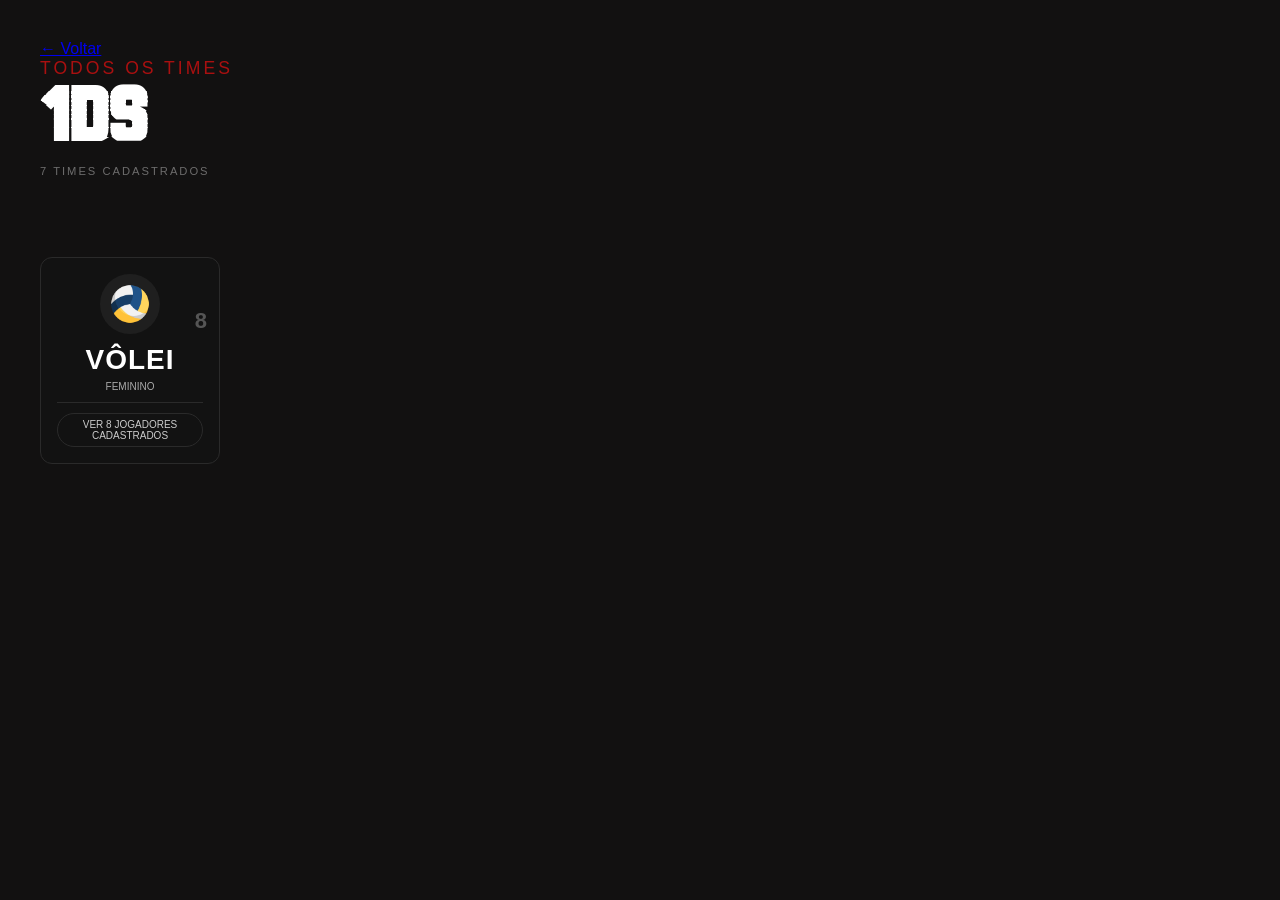
<file: ProjetoInterclasse/screens/turmas/1ds.html>
<!DOCTYPE html>
<html lang="pt-br">
<head>
    <meta charset="utf-8">
    <meta name="viewport" content="width=device-width, initial-scale=1">
    <title>Turma 1DS — Interclasse</title>
    <link rel="stylesheet" href="../css/style.css">
</head>
<body>
    <main style="padding:40px;">
        <a href="../index.html#turmas">← Voltar</a>

        <div class="turmas-header">
            <div class="section-header" style="margin-bottom:0;">
                <div class="section-eyebrow">TODOS OS TIMES</div>
                <h2 class="section-title">1DS</h2>
                <p class="section-subtitle">7 times cadastrados</p>
            </div>       
        </div>

        <div class="cards"> 
            <div class="card">
                <div class="jogadores">8</div>
                <div class="icon">
                    <img src="../../imgs/icons/voleibol.png" width="40" alt="ícone do time">
                </div>
                <h2>VÔLEI</h2>
                <div class="subtitle">FEMININO</div>
                <hr>
               <a href="jogadores/1dsvf.html">VER 8 JOGADORES CADASTRADOS</a> 
            </div>
        </div>

    </main>
</body>
</html>
</file>
<file: ProjetoInterclasse/screens/css/style.css>
/* ============================================
   VARIÁVEIS & RESET
   ============================================ */
* {
    margin: 0;
    padding: 0;
    box-sizing: border-box;
}

@font-face {
    font-family: 'HighJersey';
    src: url('../../fontes/HighJersey/High Jersey.ttf') format('truetype');
}

@font-face {
    font-family: 'Championship';
    src: url('../../fontes/Champ/Championship.ttf') format('truetype');
}

:root {
    /* Cores Principais */
    --color-primary: #121111;
    --color-secondary: #070707;
    --color-red: #A91010;
    --color-red-dark: #A4161A;
    --color-red-button: #820001;
    --color-white: #FFFFFF;
    --color-light-gray: #F5F5F5;
    --color-dark-gray: #191717;
    
    /* Bordas */
    --border-light: rgba(245, 245, 245, 0.12);
    --border-medium: rgba(245, 245, 245, 0.52);
    
    /* Sombras */
    --shadow-red: 0 0 18px rgba(220, 0, 0, 0.6);
    --shadow-white: 0 0 14px rgba(245, 245, 245, 0.25);
    --shadow-card: 0 10px 30px rgba(169, 16, 16, 0.2);
    
    /* Transições */
    --transition-fast: 0.2s ease;
    --transition-normal: 0.25s ease;
    --transition-slow: 0.4s ease;
}

body {
    overflow-x: hidden;
    background-color: var(--color-primary);
    color: var(--color-white);
    font-family: 'Poppins', Arial, sans-serif;
}

/* ============================================
   HEADER & NAVEGAÇÃO
   ============================================ */
header {
    position: fixed;
    top: 0;
    left: 0;
    width: 100%;
    z-index: 100;
}

nav {
    display: flex;
    justify-content: space-between;
    align-items: center;
    padding: 14px 48px;
    background-color: rgba(7, 7, 7, 0.92);
    backdrop-filter: blur(10px);
    border-bottom: 1px solid var(--border-light);
}

.logo h1 {
    font-family: 'Archivo Narrow', sans-serif;
    font-size: 1.5rem;
    font-weight: 700;
    letter-spacing: 1px;
}

.logo span {
    color: var(--color-red-dark);
}

nav ul {
    display: flex;
    gap: 36px;
    list-style: none;
}

nav ul li a {
    text-decoration: none;
    color: var(--color-light-gray);
    font-size: 0.875rem;
    font-family: 'Archivo Narrow', sans-serif;
    letter-spacing: 0.5px;
    transition: color var(--transition-fast);
}

nav ul li a:hover {
    color: var(--color-red-dark);
}

/* ============================================
   HERO SECTION
   ============================================ */
.hero {
    position: relative;
    min-height: 100vh;
    display: flex;
    align-items: stretch;
    overflow: hidden;
    padding-top: 60px;
}

.hero-texture {
    position: absolute;
    inset: 0;
    background-image: url('imgs/Texture.png');
    background-size: 250% 150%;
    background-position: center;
    opacity: 0.2;
    z-index: 0;
}

.hero-blob {
    position: absolute;
    left: -35%;
    top: 10%;
    width: 100%;
    height: 100%;
    border-radius: 100%;
    background: radial-gradient(circle at center, rgba(219, 0, 0, 0.651), transparent 70%);
    filter: blur(100px);
    z-index: 0;
    pointer-events: none;
}

.hero::after {
    content: '';
    position: absolute;
    right: 0;
    top: 0;
    bottom: 0;
    width: 1px;
    background: linear-gradient(to bottom, transparent, var(--border-light), transparent);
}

.hero-left {
    position: relative;
    z-index: 2;
    flex: 1;
    display: flex;
    flex-direction: column;
    justify-content: center;
    padding: 60px 48px 60px 64px;
}

.hero-right {
    position: relative;
    left: -5%;
    z-index: 2;
    flex: 0 0 620px;
    display: flex;
    flex-direction: column;
    justify-content: center;
    padding: 60px 48px 60px 24px;
    gap: 16px;
}

/* Badge */
.badge-hoje {
    display: inline-flex;
    align-items: center;
    gap: 8px;
    border: 1px solid var(--border-medium);
    border-radius: 20px;
    padding: 6px 14px;
    width: fit-content;
    margin-bottom: 28px;
}

.badge-hoje .dot {
    width: 8px;
    height: 8px;
    border-radius: 50%;
    background: var(--color-light-gray);
    opacity: 0.6;
}

.badge-hoje span {
    font-size: 0.75rem;
    text-transform: uppercase;
    letter-spacing: 1.5px;
    color: rgba(245, 245, 245, 0.6);
}

/* Títulos Hero */
.hero-title {
    font-family: 'HighJersey', 'Archivo Narrow', sans-serif;
    line-height: 0.85;
    margin-bottom: 16px;
    font-weight: 500;
}

.hero-title .t1 {
    display: block;
    font-size: 20vh;
    letter-spacing: 1vh;
    color: var(--color-white);
}

.hero-title .t2 {
    display: block;
    font-size: 23vh;
    color: var(--color-red);
    letter-spacing: 1vh;
    margin-top: -2.5%;
}

.hero-sub {
    font-family: 'Championship', 'Archivo Narrow', sans-serif;
    font-size: clamp(28px, 5vw, 52px);
    color: rgba(245, 245, 245, 0.85);
    letter-spacing: 2px;
    margin-bottom: 20px;
}

.hero-desc {
    font-size: 0.95rem;
    line-height: 1.6;
    color: rgba(245, 245, 245, 0.7);
    max-width: 420px;
    margin-bottom: 36px;
}

/* Botões */
.hero-btns {
    display: flex;
    gap: 16px;
    flex-wrap: wrap;
}

.btn-primary {
    display: inline-flex;
    align-items: center;
    justify-content: center;
    padding: 13px 28px;
    background: rgba(130, 0, 0, 0.35);
    color: var(--color-white);
    border: 2px solid var(--color-red-button);
    border-radius: 8px;
    font-family: 'Archivo Narrow', sans-serif;
    font-size: 0.9rem;
    font-weight: 700;
    letter-spacing: 2px;
    text-transform: uppercase;
    cursor: pointer;
    transition: all var(--transition-normal);
    text-decoration: none;
}

.btn-primary:hover {
    background: rgba(130, 0, 0, 0.55);
    box-shadow: var(--shadow-red);
    transform: scale(1.04);
}

.btn-secondary {
    display: inline-flex;
    align-items: center;
    justify-content: center;
    padding: 13px 28px;
    background: transparent;
    color: rgba(245, 245, 245, 0.7);
    border: 2px solid rgba(245, 245, 245, 0.4);
    border-radius: 8px;
    font-family: 'Archivo Narrow', sans-serif;
    font-size: 0.9rem;
    font-weight: 600;
    letter-spacing: 2px;
    text-transform: uppercase;
    cursor: pointer;
    transition: all var(--transition-normal);
    text-decoration: none;
}

.btn-secondary:hover {
    color: var(--color-white);
    border-color: rgba(245, 245, 245, 0.8);
    box-shadow: var(--shadow-white);
    transform: scale(1.04);
}

/* Game Cards */
.game-card {
    display: grid;
    grid-template-columns: 80px 40px 1fr auto;
    grid-template-rows: auto auto;
    column-gap: 16px;
    row-gap: 4px;
    align-items: center;
    background: var(--color-dark-gray);
    border: 1px solid var(--border-medium);
    border-radius: 12px;
    padding: 14px 20px;
    transition: all var(--transition-normal);
}

.game-card:hover {
    border-color: rgba(169, 16, 16, 0.6);
    box-shadow: 0 0 16px rgba(169, 16, 16, 0.15);
}

.gc-hour {
    grid-column: 1;
    grid-row: 1 / 3;
    font-size: 1.2rem;
    font-weight: 700;
    color: var(--color-red);
    padding-right: 16px;
    border-right: 1px solid var(--border-medium);
    text-align: center;
    font-family: 'Archivo Narrow', sans-serif;
    letter-spacing: 1px;
    align-self: center;
}

.gc-icon {
    grid-column: 2;
    grid-row: 1 / 3;
    display: flex;
    align-items: center;
    justify-content: center;
}

.gc-icon img {
    width: 28px;
    height: 28px;
    object-fit: contain;
    opacity: 0.9;
}

.gc-name {
    grid-column: 3;
    grid-row: 1;
    font-size: 0.95rem;
    font-weight: 600;
    letter-spacing: 2px;
    color: var(--color-white);
    font-family: 'Archivo Narrow', sans-serif;
}

.gc-desc {
    grid-column: 3;
    grid-row: 2;
    font-size: 0.72rem;
    text-transform: uppercase;
    color: rgba(245, 245, 245, 0.5);
    letter-spacing: 1px;
}

.gc-badge {
    grid-column: 4;
    grid-row: 1 / 3;
    display: inline-flex;
    align-items: center;
    gap: 7px;
    border: 1.5px solid var(--color-red);
    border-radius: 8px;
    padding: 7px 12px;
    background: rgba(169, 16, 16, 0.1);
    white-space: nowrap;
}

.gc-badge .dot {
    width: 8px;
    height: 8px;
    border-radius: 50%;
    background: var(--color-red);
    flex-shrink: 0;
}

.gc-badge span {
    font-size: 0.75rem;
    font-weight: 700;
    color: var(--color-red);
    text-transform: uppercase;
    letter-spacing: 1px;
    font-family: 'Archivo Narrow', sans-serif;
}

       /* ============================================
           STATS BAR
           ============================================ */
        .stats-bar {
            display: flex;
            justify-content: space-around;
            align-items: center;
            background: var(--color-secondary);
            border-top: 1px solid var(--border-light);
            border-bottom: 1px solid var(--border-light);
            padding: 24px 48px;
            flex-wrap: wrap;
            gap: 20px;
        }

        .stat-item {
            display: flex;
            flex-direction: column;
            align-items: center;
            gap: 4px;
            position: relative;
        }

        .stat-value {
            font-family: 'Archivo Narrow', sans-serif;
            font-size: clamp(2rem, 4vw, 3rem);
            font-weight: 700;
            color: var(--color-white);
            line-height: 1;
            letter-spacing: 1px;
        }

        .stat-label {
            font-size: 0.7rem;
            text-transform: uppercase;
            letter-spacing: 2px;
            color: rgba(245, 245, 245, 0.45);
            font-family: 'Archivo Narrow', sans-serif;
        }

        /* ============================================
           SOBRE SECTION
           ============================================ */
        .sobre-section {
            position: relative;
            min-height: 100vh;
            padding: 100px 64px 80px;
            overflow: hidden;
        }

        .sobre-blob {
            position: absolute;
            right: -20%;
            top: -10%;
            width: 70%;
            height: 80%;
            border-radius: 50%;
            background: radial-gradient(circle at center, rgba(130, 0, 0, 0.767), transparent 70%);
            filter: blur(180px);
            z-index: 0;
            pointer-events: none;
        }

        .sobre-texture {
            position: absolute;
            inset: 0;
            background-image: url('[data-uri]');
            background-size: 100% 100%;
            opacity: 0.07;
            z-index: 0;
        }

        /* Section Header */
        .section-header {
            position: relative;
            z-index: 2;
            margin-bottom: 48px;
        }

        .section-eyebrow {
            font-family: 'Archivo Narrow', sans-serif;
            font-size: 1.1rem;
            color: var(--color-red);
            letter-spacing: 3px;
            text-transform: uppercase;
            margin-bottom: 8px;
        }

        .section-title {
            font-family: 'Championship', sans-serif;
            font-size: clamp(36px, 6vw, 72px);
            color: var(--color-white);
            line-height: 1;
            letter-spacing: 2px;
        }

        /* Info Card */
        .info-card {
            position: relative;
            z-index: 2;
            background: var(--color-dark-gray);
            border: 1px solid var(--border-medium);
            border-radius: 14px;
            overflow: hidden;
            width: 95%;
            margin-left: 2%;
        }

        .info-row {
            display: grid;
            grid-template-columns: 160px 1fr 1fr;
            align-items: center;
            border-bottom: 1px solid var(--border-light);
        }

        .info-row:last-of-type {
            border-bottom: none;
        }

        .info-label {
            padding: 22px 24px;
            font-family: 'Archivo Narrow', sans-serif;
            font-size: 1.2rem;
            font-weight: 700;
            letter-spacing: 3px;
            text-transform: uppercase;
            color: var(--color-red);
            border-right: 1px solid var(--border-light);
        }

        .info-value {
            padding: 22px 28px;
            font-family: 'Archivo Narrow', sans-serif;
            font-size: 1rem;
            font-weight: 700;
            letter-spacing: 1px;
            color: var(--color-white);
            border-right: 1px solid var(--border-light);
        }

        .info-detail {
            padding: 22px 28px;
            font-size: 0.9rem;
            color: rgba(245, 245, 245, 0.65);
        }

        /* Gallery */
        .gallery {
            display: grid;
            grid-template-columns: repeat(3, 1fr);
            gap: 16px;
            padding: 20px;
        }

        .gallery-item {
            border-radius: 10px;
            overflow: hidden;
            aspect-ratio: 4/3;
            border: 1px solid var(--border-light);
            background: var(--color-dark-gray);
            position: relative;
            cursor: pointer;
        }

        .gallery-item img {
            width: 100%;
            height: 100%;
            object-fit: cover;
            display: block;
            transition: all var(--transition-slow);
            filter: brightness(0.85) saturate(0.8);
        }

        .gallery-item:hover img {
            transform: scale(1.06);
            filter: brightness(1) saturate(1);
        }

        .gallery-item::after {
            content: '';
            position: absolute;
            inset: 0;
            background: linear-gradient(to top, rgba(130, 0, 0, 0.3), transparent 60%);
            opacity: 0;
            transition: opacity var(--transition-slow);
        }

        .gallery-item:hover::after {
            opacity: 1;
        }

        /* ============================================
           MODALIDADES SECTION
           ============================================ */
        .modalidades-section {
            position: relative;
            padding: 100px 64px;
            overflow: hidden;
            background: linear-gradient(180deg, var(--color-primary) 0%, #0a0a0a 100%);
        }

        .modalidades-texture {
            position: absolute;
            inset: 0;
            background-image: url('[data-uri]');
            background-size: 200% 100%;
            opacity: 0.05;
            z-index: 0;
        }

        .modalidades-blob {
            position: absolute;
            left: -30%;
            bottom: -20%;
            width: 80%;
            height: 70%;
            border-radius: 50%;
            background: radial-gradient(circle at center, rgba(169, 16, 16, 0.4), transparent 70%);
            filter: blur(150px);
            z-index: 0;
            pointer-events: none;
        }

        /* Grid de Modalidades */
        .modalidades-grid {
            position: relative;
            z-index: 2;
            display: grid;
            grid-template-columns: repeat(auto-fit, minmax(320px, 1fr));
            gap: 28px;
            max-width: 1400px;
            margin: 0 auto;
        }

        /* Card Individual */
        .modalidade-card {
            background: var(--color-dark-gray);
            border: 1px solid var(--border-light);
            border-radius: 20px;
            padding: 32px 28px;
            transition: all var(--transition-normal);
            position: relative;
            overflow: hidden;
        }

        .modalidade-card::before {
            content: '';
            position: absolute;
            top: 0;
            left: -100%;
            width: 100%;
            height: 100%;
            background: linear-gradient(90deg, transparent, rgba(169, 16, 16, 0.08), transparent);
            transition: left 0.6s ease;
        }

        .modalidade-card:hover {
            border-color: var(--color-red);
            transform: translateY(-6px);
            box-shadow: var(--shadow-card);
        }

        .modalidade-card:hover::before {
            left: 100%;
        }

        /* Ícone */
        .modalidade-icon {
            width: 70px;
            height: 70px;
            background: rgba(95, 85, 85, 0.15);
            border-radius: 18px;
            display: flex;
            align-items: center;
            justify-content: center;
            margin-bottom: 24px;
            transition: all var(--transition-normal);
        }

        .modalidade-card:hover .modalidade-icon {
            background: rgba(169, 16, 16, 0.3);
            transform: scale(1.05);
        }

        .modalidade-icon i {
            font-size: 2.5rem;
            color: var(--color-red);
        }

        /* Título */
        .modalidade-title {
            font-family: 'Championship', sans-serif;
            font-size: 1.6rem;
            font-weight: 700;
            letter-spacing: 2px;
            margin-bottom: 20px;
            color: var(--color-white);
        }

        /* Stats */
        .modalidade-stats {
            display: flex;
            flex-direction: column;
            gap: 12px;
            margin-bottom: 24px;
        }

        .modalidade-stats span {
            display: flex;
            align-items: center;
            gap: 12px;
            font-size: 0.85rem;
            font-family: 'Archivo Narrow', sans-serif;
            letter-spacing: 1px;
            color: rgba(245, 245, 245, 0.7);
        }

        .modalidade-stats i {
            width: 22px;
            color: var(--color-red);
            font-size: 0.95rem;
        }

        /* Badge */
        .modalidade-badge {
            display: inline-block;
            padding: 8px 18px;
            background: rgba(169, 16, 16, 0.15);
            border: 1px solid rgba(169, 16, 16, 0.3);
            border-radius: 30px;
            font-size: 0.7rem;
            font-weight: 600;
            letter-spacing: 1.5px;
            text-transform: uppercase;
            color: var(--color-red);
            transition: all var(--transition-normal);
        }

        .modalidade-card:hover .modalidade-badge {
            background: rgba(169, 16, 16, 0.3);
            border-color: var(--color-red);
        }

        /* Card Admin */
        .modalidade-card.admin-card {
            background: linear-gradient(135deg, var(--color-dark-gray) 0%, #1a1a1a 100%);
            border-style: dashed;
        }

        .modalidade-badge.admin {
            background: rgba(100, 100, 100, 0.15);
            border-color: rgba(100, 100, 100, 0.3);
            color: rgba(245, 245, 245, 0.5);
        }

        /* ============================================
           CONFRONTOS DO DIA
           ============================================ */
        .confrontos-section {
            position: relative;
            min-height: 100vh;
            padding: 100px 64px 80px;
            overflow: hidden;
        }

        .confrontos-section .sobre-texture { 
            opacity: 0.06; 
        }

        /* Header da seção */
        .confrontos-header {
            display: flex;
            align-items: center;
            justify-content: space-between;
            margin-bottom: 32px;
            position: relative;
            z-index: 2;
            flex-wrap: wrap;
            gap: 16px;
        }

        .confrontos-titulo {
            display: flex; 
            flex-direction: column; 
            gap: 4px;
        }

        .confrontos-titulo .section-eyebrow { 
            margin-bottom: 0; 
        }

        .confrontos-titulo h2 {
            font-family: 'Championship', sans-serif;
            font-size: clamp(28px, 4vw, 52px);
            color: var(--white);
            letter-spacing: 2px;
            line-height: 1;
        }

        .btn-registrar {
            display: inline-flex; 
            align-items: center; 
            gap: 8px;
            padding: 12px 22px;
            background: rgba(130, 0, 0, 0.48);
            border: 1.8px solid var(--color-red-button);
            border-radius: 8px;
            color: var(--color-white);
            font-family: 'Archivo Narrow', sans-serif;
            font-size: 0.85rem; 
            font-weight: 700;
            letter-spacing: 2px; 
            text-transform: uppercase;
            cursor: pointer; 
            text-decoration: none;
            transition: background 0.2s, transform 0.2s;
        }

        .btn-registrar:hover { 
            background: rgba(160, 0, 0, 0.6); 
            transform: scale(1.03); 
        }

        /* Cards de stats */
        .confrontos-stats {
            display: grid;
            grid-template-columns: repeat(4, 1fr);
            gap: 14px;
            margin-bottom: 36px;
            position: relative;
            z-index: 2;
        }

        .conf-stat {
            background: var(--color-dark-gray);
            border: 1px solid var(--border-light);
            border-radius: 10px;
            padding: 18px 20px;
            display: flex; 
            flex-direction: column; 
            gap: 6px;
        }

        .conf-stat-label { 
            font-size: 0.65rem; 
            text-transform: uppercase; 
            letter-spacing: 2px; 
            color: rgba(245,245,245,0.4); 
            font-family: 'Archivo Narrow', sans-serif; 
        }

        .conf-stat-value { 
            font-family: 'Archivo Narrow', sans-serif; 
            font-size: 2rem; 
            font-weight: 700;
            color: var(--color-white); 
            line-height: 1; 
            letter-spacing: 1px; 
        }

        .conf-stat-sub { 
            font-size: 0.65rem; 
            color: rgba(245,245,245,0.35); 
            font-family: 'Archivo Narrow', sans-serif; 
        }

        /* Divisor de seção */
        .conf-divider {
            display: flex; 
            align-items: center; 
            gap: 12px;
            margin-bottom: 16px;
            position: relative; 
            z-index: 2;
        }

        .conf-divider-label {
            font-size: 0.7rem; 
            text-transform: uppercase; 
            letter-spacing: 3px;
            color: rgba(245,245,245,0.4);
            font-family: 'Archivo Narrow', sans-serif;
            white-space: nowrap;
        }

        .conf-divider-line {
            flex: 1; 
            height: 1px;
            background: var(--border-light);
        }

        /* Card de jogo */
        .conf-card {
            display: grid;
            grid-template-columns: 130px 1fr auto;
            align-items: center;
            gap: 0;
            background: var(--color-dark-gray);
            border: 1px solid var(--border-light);
            border-radius: 12px;
            margin-bottom: 12px;
            overflow: hidden;
            position: relative;
            z-index: 2;
            transition: border-color 0.25s;
        }

        .conf-card:hover { 
            border-color: var(--color-red); 
        }

        .conf-card.ao-vivo { 
            border-left: 3px solid var(--color-red); 
        }

        /* Coluna esquerda */
        .conf-card-esporte {
            display: flex; 
            flex-direction: column;
            padding: 20px 20px;
            border-right: 1px solid var(--border-light);
            gap: 6px;
        }

        .conf-card-esporte-topo {
            display: flex; 
            align-items: center; 
            gap: 8px;
        }

        .conf-card-esporte-topo img {
            width: 22px; 
            height: 22px;
            object-fit: contain; 
            opacity: 0.85;
        }

        .conf-card-esporte-nome {
            font-family: 'Archivo Narrow', sans-serif;
            font-size: 0.75rem; 
            font-weight: 700;
            letter-spacing: 2px; 
            text-transform: uppercase;
            color: var(--color-white);
        }

        .conf-card-hora {
            font-family: 'Archivo Narrow', sans-serif;
            font-size: 0.7rem; 
            color: rgba(245,245,245,0.4);
            letter-spacing: 1px;
        }

        /* Coluna central */
        .conf-card-confronto {
            display: flex;
            align-items: center;
            justify-content: center;
            gap: 20px;
            padding: 20px 32px;
            flex: 1;
            flex-wrap: wrap;
        }

        .conf-card-confronto::before {
            content: '';
            position: absolute;
            top: -100%;
            left: 0;
            width: 100%;
            height: 100%;
            background: linear-gradient(90deg, transparent, rgba(169, 16, 16, 0.08), transparent);
            transition: top .4s ease;
        }

        .conf-card:hover .conf-card-confronto::before {
            top: 100%;
        }

        .conf-time {
            display: flex; 
            align-items: center; 
            gap: 12px;
        }

        .conf-time-logo {
            width: 44px; 
            height: 44px;
            border-radius: 50%;
            overflow: hidden;
            border: 2px solid var(--border-light);
            background: var(--color-main);
            flex-shrink: 0;
            display: flex;
            align-items: center;
            justify-content: center;
        }

        .conf-time-logo img { 
            width: 100%; 
            height: 100%; 
            object-fit: cover; 
        }

        .conf-time-nome {
            font-family: 'Archivo Narrow', sans-serif;
            font-size: 1.3rem; 
            font-weight: 700;
            color: var(--color-white); 
            letter-spacing: 2px;
        }

        .conf-placar {
            display: flex; 
            align-items: center; 
            gap: 14px;
            font-family: 'Archivo Narrow', sans-serif;
            font-size: 2rem; 
            font-weight: 700;
            color: var(--color-white); 
            letter-spacing: 3px;
        }

        .conf-x {
            font-size: 1rem; 
            color: rgba(245,245,245,0.3);
            font-family: 'Archivo Narrow', sans-serif;
            font-weight: 700; 
            letter-spacing: 2px;
        }

        /* Coluna direita */
        .conf-card-status {
            padding: 20px 24px;
            border-left: 1px solid var(--border-light);
            display: flex; 
            align-items: center; 
            justify-content: center;
            min-width: 130px;
        }

        .status-badge {
            display: inline-flex; 
            align-items: center; 
            gap: 7px;
            padding: 7px 14px;
            border-radius: 8px;
            font-family: 'Archivo Narrow', sans-serif;
            font-size: 0.75rem; 
            font-weight: 700;
            letter-spacing: 1px; 
            text-transform: uppercase;
            white-space: nowrap;
        }

        .status-badge.ao-vivo {
            background: rgba(169,16,16,0.12);
            border: 1.5px solid var(--color-red);
            color: var(--color-red);
        }

        .status-badge.em-breve {
            background: rgba(100,100,255,0.08);
            border: 1.5px solid rgba(150,150,255,0.4);
            color: rgba(180,180,255,0.8);
        }

        .status-badge .dot {
            width: 7px; 
            height: 7px;
            border-radius: 50%;
            flex-shrink: 0;
        }

        .status-badge.ao-vivo .dot { 
            background: var(--color-red); 
        }

        .status-badge.em-breve .dot { 
            background: rgba(150,150,255,0.7); 
        }

        /* ============================================
           MODAL LOGIN
           ============================================ */
        .modal-overlay {
            position: fixed;
            inset: 0;
            background: rgba(0, 0, 0, 0.85);
            backdrop-filter: blur(8px);
            z-index: 200;
            display: flex;
            align-items: center;
            justify-content: center;
            opacity: 0;
            pointer-events: none;
            transition: opacity var(--transition-normal);
        }

        .modal-overlay.open {
            opacity: 1;
            pointer-events: all;
        }

        .modal {
            background: var(--color-dark-gray);
            border: 1px solid var(--border-light);
            border-radius: 20px;
            width: 100%;
            max-width: 420px;
            overflow: hidden;
            transform: translateY(30px);
            transition: transform var(--transition-normal);
        }

        .modal-overlay.open .modal {
            transform: translateY(0);
        }

        .modal-header {
            background: var(--color-primary);
            border-bottom: 1px solid var(--border-light);
            padding: 28px 32px;
            text-align: center;
            position: relative;
        }

        .modal-logo {
            font-family: 'Archivo Narrow', sans-serif;
            font-size: 1.6rem;
            font-weight: 700;
            letter-spacing: 1px;
        }

        .modal-logo span {
            color: var(--color-red-dark);
        }

        .modal-subtitle {
            font-size: 0.7rem;
            color: rgba(245, 245, 245, 0.4);
            letter-spacing: 2px;
            text-transform: uppercase;
            margin-top: 6px;
            font-family: 'Archivo Narrow', sans-serif;
        }

        .modal-close {
            position: absolute;
            top: 16px;
            right: 18px;
            background: var(--color-dark-gray);
            border: 1px solid var(--border-light);
            color: var(--color-white);
            width: 32px;
            height: 32px;
            border-radius: 10px;
            cursor: pointer;
            font-size: 0.9rem;
            display: flex;
            align-items: center;
            justify-content: center;
            transition: all var(--transition-fast);
        }

        .modal-close:hover {
            background: rgba(169, 16, 16, 0.2);
            border-color: var(--color-red);
        }

        .modal-body {
            padding: 32px;
            display: flex;
            flex-direction: column;
            gap: 22px;
        }

        .modal-field {
            display: flex;
            flex-direction: column;
            gap: 8px;
        }

        .modal-field label {
            font-size: 0.7rem;
            font-weight: 700;
            letter-spacing: 2px;
            text-transform: uppercase;
            color: rgba(245, 245, 245, 0.55);
            font-family: 'Archivo Narrow', sans-serif;
        }

        .modal-field input {
            background: var(--color-primary);
            border: 1px solid var(--border-light);
            border-radius: 10px;
            padding: 14px 16px;
            color: var(--color-white);
            font-size: 0.9rem;
            font-family: 'Poppins', sans-serif;
            outline: none;
            transition: all var(--transition-fast);
        }

        .modal-field input::placeholder {
            color: rgba(245, 245, 245, 0.25);
        }

        .modal-field input:focus {
            border-color: rgba(169, 16, 16, 0.7);
            box-shadow: 0 0 0 3px rgba(169, 16, 16, 0.12);
        }

        .modal-role {
            display: flex;
            flex-direction: column;
            gap: 8px;
        }

        .modal-role label {
            font-size: 0.7rem;
            font-weight: 700;
            letter-spacing: 2px;
            text-transform: uppercase;
            color: rgba(245, 245, 245, 0.55);
            font-family: 'Archivo Narrow', sans-serif;
        }

        .role-toggle {
            display: flex;
            gap: 12px;
        }

        .role-btn {
            flex: 1;
            padding: 12px;
            border-radius: 10px;
            border: 1.5px solid var(--border-light);
            background: transparent;
            color: rgba(245, 245, 245, 0.5);
            font-family: 'Archivo Narrow', sans-serif;
            font-size: 0.8rem;
            font-weight: 700;
            letter-spacing: 1.5px;
            text-transform: uppercase;
            cursor: pointer;
            transition: all var(--transition-fast);
        }

        .role-btn.active {
            background: rgba(130, 0, 0, 0.5);
            border-color: var(--color-red-button);
            color: var(--color-white);
        }

        .role-btn:not(.active):hover {
            border-color: rgba(245, 245, 245, 0.4);
            color: var(--color-white);
        }

        .modal-submit {
            width: 100%;
            padding: 14px;
            background: rgba(130, 0, 0, 0.5);
            border: 1.8px solid var(--color-red-button);
            color: var(--color-white);
            border-radius: 10px;
            font-family: 'Archivo Narrow', sans-serif;
            font-size: 1rem;
            font-weight: 700;
            letter-spacing: 3px;
            text-transform: uppercase;
            cursor: pointer;
            transition: all var(--transition-fast);
            margin-top: 8px;
        }

        .modal-submit:hover {
            background: rgba(160, 0, 0, 0.6);
            transform: scale(1.02);
        }

        .modal-footer {
            background: var(--color-primary);
            border-top: 1px solid var(--border-light);
            padding: 16px 32px;
            text-align: center;
            font-size: 0.75rem;
            color: rgba(245, 245, 245, 0.4);
            font-family: 'Archivo Narrow', sans-serif;
        }


                /* ============================================
           CALENDÁRIO DE JOGOS
           ============================================ */
        .calendario-section {
            position: relative;
            min-height: 100vh;
            padding: 100px 64px 80px;
            overflow: hidden;
        }
 
        .calendario-section .sobre-texture { opacity: 0.06; }
 
        .calendario-header {
            display: flex;
            align-items: flex-end;
            justify-content: space-between;
            margin-bottom: 40px;
            position: relative;
            z-index: 2;
        }
 
        .btn-agendar {
            display: inline-flex; align-items: center; gap: 8px;
            padding: 12px 22px;
            background: rgba(130,0,0,0.48);
            border: 1.8px solid var(--color-red-button);
            border-radius: 8px;
            color: var(--color-white);
            font-family: 'Archivo Narrow', sans-serif;
            font-size: 0.85rem; font-weight: 700;
            letter-spacing: 2px; text-transform: uppercase;
            cursor: pointer; text-decoration: none;
            transition: background 0.2s, transform 0.2s;
        }
        .btn-agendar:hover { background: rgba(160,0,0,0.6); transform: scale(1.03); color: var(--color-white); }
 
        /* ---- ABAS DE DATA ---- */
        .dias-tabs {
            display: flex;
            gap: 12px;
            margin-bottom: 36px;
            position: relative;
            z-index: 2;
            flex-wrap: wrap;
        }
 
        .dia-tab {
            display: flex; flex-direction: column; align-items: center;
            padding: 16px 24px;
            background: var(--color-dark-gray);
            border: 1px solid var(--border-light);
            border-radius: 10px;
            cursor: pointer;
            min-width: 120px;
            transition: border-color 0.2s, background 0.2s;
            user-select: none;
        }
        .dia-tab:hover { border-color: var(--border-medium); }
        .dia-tab.active { border-color: var(--color-red); background: rgba(169,16,16,0.08); }
 
        .dia-tab .tab-label { font-size: 0.6rem; text-transform: uppercase; letter-spacing: 2px; color: rgba(245,245,245,0.35); font-family: 'Archivo Narrow', sans-serif; margin-bottom: 4px; }
        .dia-tab .tab-num   { font-family: 'Archivo Narrow', sans-serif; font-size: 1.9rem; font-weight: 700; color: var(--color-white); line-height: 1; }
        .dia-tab .tab-status{ font-size: 0.58rem; text-transform: uppercase; letter-spacing: 1px; color: rgba(245,245,245,0.3); font-family: 'Archivo Narrow', sans-serif; margin-top: 4px; }
        .dia-tab.active .tab-num    { color: var(--color-red); }
        .dia-tab.active .tab-status { color: rgba(169,16,16,0.8); }
 
        /* ---- CORPO: lista + detalhe ---- */
        .cal-body {
            display: grid;
            grid-template-columns: 240px 1fr;
            gap: 16px;
            position: relative;
            z-index: 2;
            min-height: 340px;
        }
 
        /* Lista de partidas */
        .cal-lista {
            display: flex;
            flex-direction: column;
            gap: 8px;
        }
 
        .cal-item {
            display: flex; align-items: center; gap: 12px;
            padding: 14px 16px;
            background: var(--color-dark-gray);
            border: 1px solid var(--border-light);
            border-radius: 8px;
            cursor: pointer;
            transition: border-color 0.2s, background 0.2s;
            user-select: none;
        }
        .cal-item:hover  { border-color: var(--border-medium); }
        .cal-item.active { border-color: var(--color-red); background: rgba(169,16,16,0.08); }
 
        .cal-item-icon { width: 26px; height: 26px; object-fit: contain; opacity: 0.85; flex-shrink: 0; }
 
        .cal-item-info { display: flex; flex-direction: column; gap: 2px; }
        .cal-item-nome { font-family: 'Archivo Narrow', sans-serif; font-size: 0.82rem; font-weight: 700; letter-spacing: 1px; color: var(--color-white); text-transform: uppercase; }
        .cal-item-hora { font-size: 0.65rem; letter-spacing: 1px; color: var(--color-red); font-family: 'Archivo Narrow', sans-serif; text-transform: uppercase; }
 
        /* Detalhe da partida */
        .cal-detalhe {
            background: var(--color-dark-gray);
            border: 1px solid var(--border-medium);
            border-radius: 12px;
            padding: 32px 36px;
            display: flex;
            flex-direction: column;
            gap: 24px;
            transition: opacity 0.2s;
        }
 
        .cal-detalhe.hidden { opacity: 0; pointer-events: none; }
 
        /* Topo do detalhe */
        .cal-det-topo {
            display: flex; align-items: center; gap: 12px;
            padding-bottom: 20px;
            border-bottom: 1px solid var(--border-light);
        }
        .cal-det-topo img { width: 28px; height: 28px; object-fit: contain; opacity: 0.85; }
        .cal-det-modalidade { font-family: 'Archivo Narrow', sans-serif; font-size: 0.78rem; font-weight: 700; letter-spacing: 2px; text-transform: uppercase; color: rgba(245,245,245,0.5); }
        .cal-det-hora { font-family: 'Archivo Narrow', sans-serif; font-size: 0.78rem; color: var(--color-red); letter-spacing: 1px; margin-left: auto; }
 
        /* Placar / Times */
        .cal-det-placar {
            display: flex;
            align-items: center;
            justify-content: center;
            gap: 28px;
        }
 
        .cal-det-time {
            display: flex; flex-direction: column; align-items: center; gap: 10px;
            flex: 1;
        }
        .cal-det-logo {
            width: 68px; height: 68px;
            border-radius: 50%;
            border: 2px solid var(--border-light);
            background: var(--color-primary, #121111);
            overflow: hidden;
            display: flex; align-items: center; justify-content: center;
        }
        .cal-det-logo img { width: 100%; height: 100%; object-fit: cover; }
        .cal-det-nome  { font-family: 'Archivo Narrow', sans-serif; font-size: 1.5rem; font-weight: 700; color: var(--color-white); letter-spacing: 3px; }
        .cal-det-turma { font-size: 0.62rem; text-transform: uppercase; letter-spacing: 1px; color: rgba(245,245,245,0.35); font-family: 'Archivo Narrow', sans-serif; text-align: center; }
 
        .cal-det-score {
            display: flex;
            flex-direction: row;
            align-items: center;
            justify-content: center;
            gap: 12px;
            flex: 0 0 140px;
        }
        .cal-det-score-num { font-family: 'Archivo Narrow', sans-serif; font-size: 3rem; font-weight: 700; color: var(--color-white); letter-spacing: 2px; line-height: 1; }
        .cal-det-score-vs  { font-size: 1rem; text-transform: uppercase; letter-spacing: 3px; color: rgba(245,245,245,0.25); font-family: 'Archivo Narrow', sans-serif; font-weight: 700; }
 
        /* Info grid */
        .cal-det-info {
            display: grid;
            grid-template-columns: repeat(4, 1fr);
            gap: 10px;
        }
        .cal-det-info-item {
            background: #121111;
            border: 1px solid var(--border-light);
            border-radius: 8px;
            padding: 12px 14px;
            display: flex; flex-direction: column; gap: 4px;
        }
        .cal-det-info-label { font-size: 0.58rem; text-transform: uppercase; letter-spacing: 2px; color: rgba(245,245,245,0.3); font-family: 'Archivo Narrow', sans-serif; }
        .cal-det-info-value { font-family: 'Archivo Narrow', sans-serif; font-size: 0.9rem; font-weight: 700; color: var(--color-white); letter-spacing: 1px; }
 
        /* Placeholder vazio */
        .cal-empty {
            display: flex; align-items: center; justify-content: center;
            height: 100%;
            color: rgba(245,245,245,0.2);
            font-family: 'Archivo Narrow', sans-serif;
            font-size: 0.85rem;
            letter-spacing: 2px;
            text-transform: uppercase;
            border: 1px dashed var(--border-light);
            border-radius: 12px;
        }
 
        @media (max-width: 900px) {
            .calendario-section { padding: 100px 32px 60px; }
            .cal-body { grid-template-columns: 1fr; }
        }
        @media (max-width: 600px) {
            .calendario-section { padding: 100px 20px 60px; }
            .cal-det-info { grid-template-columns: repeat(2,1fr); }
            .cal-det-placar { gap: 16px; }
        }

        /* ============================================
           RESPONSIVO
           ============================================ */
        @media (max-width: 1024px) {
            .hero-right {
                flex: 0 0 450px;
            }
            .confrontos-stats {
                grid-template-columns: repeat(2, 1fr);
            }
        }

        @media (max-width: 900px) {
            .hero { 
                flex-direction: column; 
            }
            .hero-right { 
                flex: unset; 
                padding: 0 32px 48px; 
                left: 0;
            }
            .hero-left { 
                padding: 48px 32px 24px; 
            }
            .hero-title .t1 { 
                font-size: clamp(60px, 18vw, 110px); 
            }
            .hero-title .t2 { 
                font-size: clamp(80px, 22vw, 140px); 
            }
            .sobre-section { 
                padding: 100px 32px 60px; 
            }
            .info-row { 
                grid-template-columns: 120px 1fr; 
            }
            .info-detail { 
                grid-column: 2; 
            }
            .gallery { 
                grid-template-columns: 1fr 1fr; 
            }
            .conf-card {
                grid-template-columns: 1fr;
            }
            .conf-card-esporte {
                border-right: none;
                border-bottom: 1px solid var(--border-light);
                flex-direction: row;
                justify-content: space-between;
                align-items: center;
            }
            .conf-card-status {
                border-left: none;
                border-top: 1px solid var(--border-light);
            }
        }

        @media (max-width: 600px) {
            nav { 
                padding: 12px 20px; 
                flex-direction: column;
                gap: 12px;
            }
            nav ul {
                gap: 20px;
                flex-wrap: wrap;
                justify-content: center;
            }
            .hero-left { 
                padding: 40px 20px 16px; 
            }
            .hero-right { 
                padding: 0 20px 40px; 
            }
            .stats-bar { 
                padding: 24px 20px; 
            }
            .sobre-section { 
                padding: 100px 20px 60px; 
            }
            .gallery { 
                grid-template-columns: 1fr; 
            }
            .modalidades-section {
                padding: 100px 20px;
            }
            .confrontos-section {
                padding: 100px 20px 80px;
            }
            .confrontos-stats {
                grid-template-columns: 1fr;
            }
            .conf-time {
                flex-direction: column;
                text-align: center;
            }
            .conf-card-confronto {
                flex-direction: column;
            }
            .conf-placar {
                order: 2;
            }
        }

                /* ============================================
           TURMAS
           ============================================ */

        .turmas-section {
            position: relative;
            min-height: 100vh;
            padding: 100px 64px 80px;
            overflow: hidden;
        }
 
        .turmas-section .sobre-texture { opacity: 0.06; }
 
        .turmas-header {
            display: flex;
            align-items: flex-end;
            justify-content: space-between;
            margin-bottom: 40px;
            position: relative;
            z-index: 2;
        }

        .section-subtitle {
            font-size: 0.7rem;
            color: rgba(245, 245, 245, 0.4);
            letter-spacing: 2px;
            text-transform: uppercase;
            margin-top: 6px;
            font-family: 'Archivo Narrow', sans-serif;
        }
 
        /* ---- barra de pesquisa ---- */

        .turmas-search {
            position: relative;
            width: 100%;
            max-width: 500px;
        }

        .turmas-search input {
            width: 100%;
            padding: 12px 45px 12px 40px;
            border-radius: 12px;
            border: 1px solid #2a2a2a;
            background-color: #1c1c1c;
            color: #fff;
            font-size: 14px;
            outline: none;
        }

        .turmas-search input::placeholder {
            color: #888;
        }

        .turmas-search input:focus {
            border-color: var(--color-red-button);
            box-shadow:
            0 6px 24px rgba(169,16,16,0.08),   
            inset 0 0 8px rgba(169,16,16,0.03); 
            transform: translateY(-2px);
        }

        .turmas-search button {
            position: absolute;
            top: 50%;
            left: 12px;
            transform: translateY(-50%);
            background: none;
            border: none;
            color: #888;
            cursor: pointer;
            font-size: 14px;
            padding: 0;
        }

/* ---- cards de turmas ---- */

.cards {
    display: flex;
    gap: 20px;
    flex-wrap: wrap;

}

.card {
    display: block; 
    width: 180px;
    padding: 16px;
    margin-top: 40px;
    border-radius: 12px;
    background: #121212;
    border: 1px solid #2a2a2a;
    color: #fff;
    position: relative;
    overflow: hidden;
    transition: transform 0.2s ease, box-shadow 0.2s ease;
    text-align: center;
    text-decoration: none; 
    color: inherit;
}

.card:focus,
.card:active { outline: none; }

.card:hover {
    transform: translateY(-4px);
    box-shadow: 0 8px 20px rgba(0,0,0,0.4);
}

/* topo com ícone */
.card .icon {
    width: 60px;
    height: 60px;
    border-radius: 50%;
    background: #1f1f1f;
    display: flex;
    align-items: center;
    justify-content: center;
    margin: 0 auto 10px;
}

.card .icon img{
    border-radius: 360%;
}

/* número no canto */
.card .level {
    position: absolute;
    top: 10px;
    right: 12px;
    font-size: 22px;
    color: #555;
    font-weight: bold;
}

/* título principal */
.card h2 {
    font-size: 28px;
    margin: 5px 0;
    letter-spacing: 1px;
}

/* subtítulo */
.card .subtitle {
    font-size: 10px;
    color: #aaa;
    text-transform: uppercase;
    margin-bottom: 10px;
}

/* linha */
.card hr {
    border: none;
    border-top: 1px solid #2a2a2a;
    margin: 10px 0;
}

/* rodapé */
.card .footer {
    font-size: 10px;
    color: #ccc;
    text-align: center;
    border: 1px solid #2a2a2a;
    border-radius: 20px;
    padding: 4px;
}

/* teste link */

.card a {
    font-size: 10px;
    color: #ccc;
    text-align: center;
    border: 1px solid #2a2a2a;
    border-radius: 20px;
    padding: 5px;
    display: inline-flex;
    align-items: center;
    justify-content: center;
    text-decoration: none;
}

.card a:hover {
    background: rgba(169,16,16,0.1);
    border-color: var(--color-red-button);
    color: var(--color-white);
    transform: translateY(-2px);
}

/* teste pagina de turmas */

.card .jogadores{
    position: absolute;
    top: 50px;
    right: 12px;
    font-size: 22px;
    color: #555;
    font-weight: bold;
}

/*INFO*/
</file>
